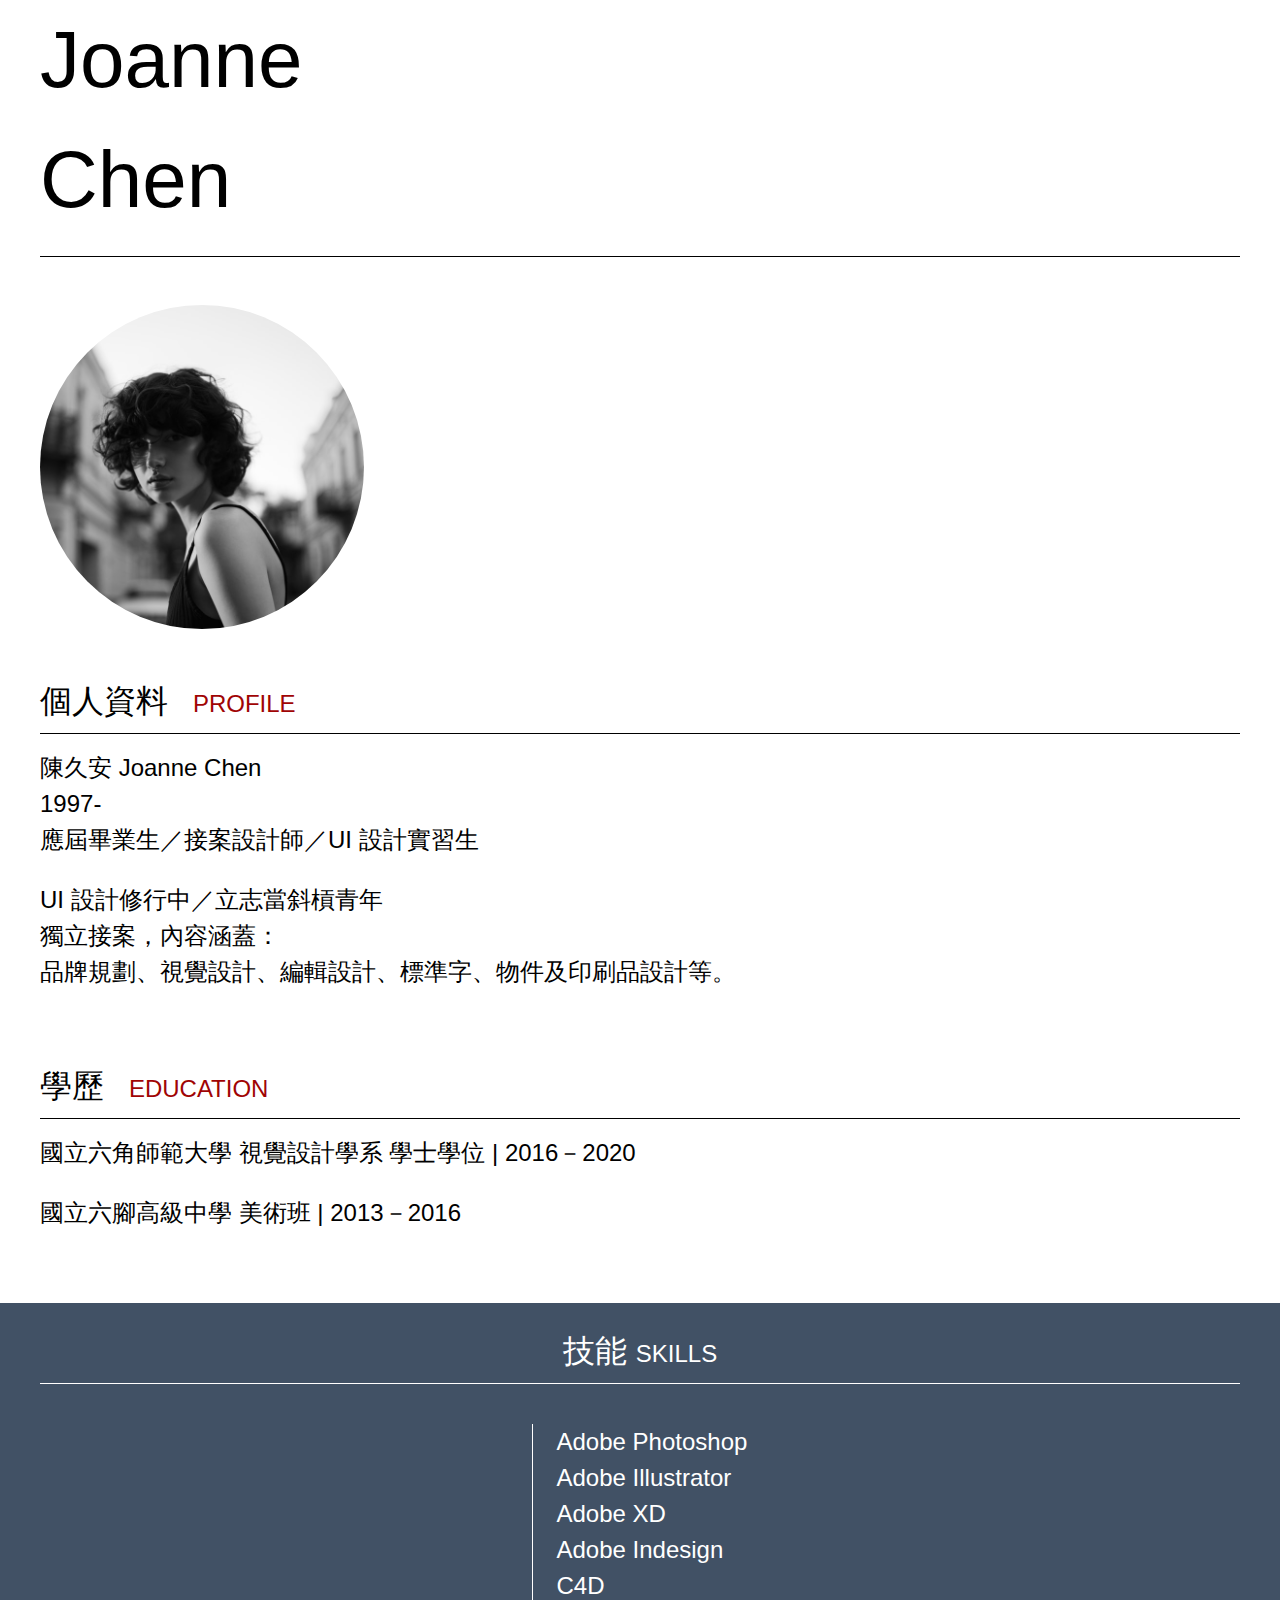
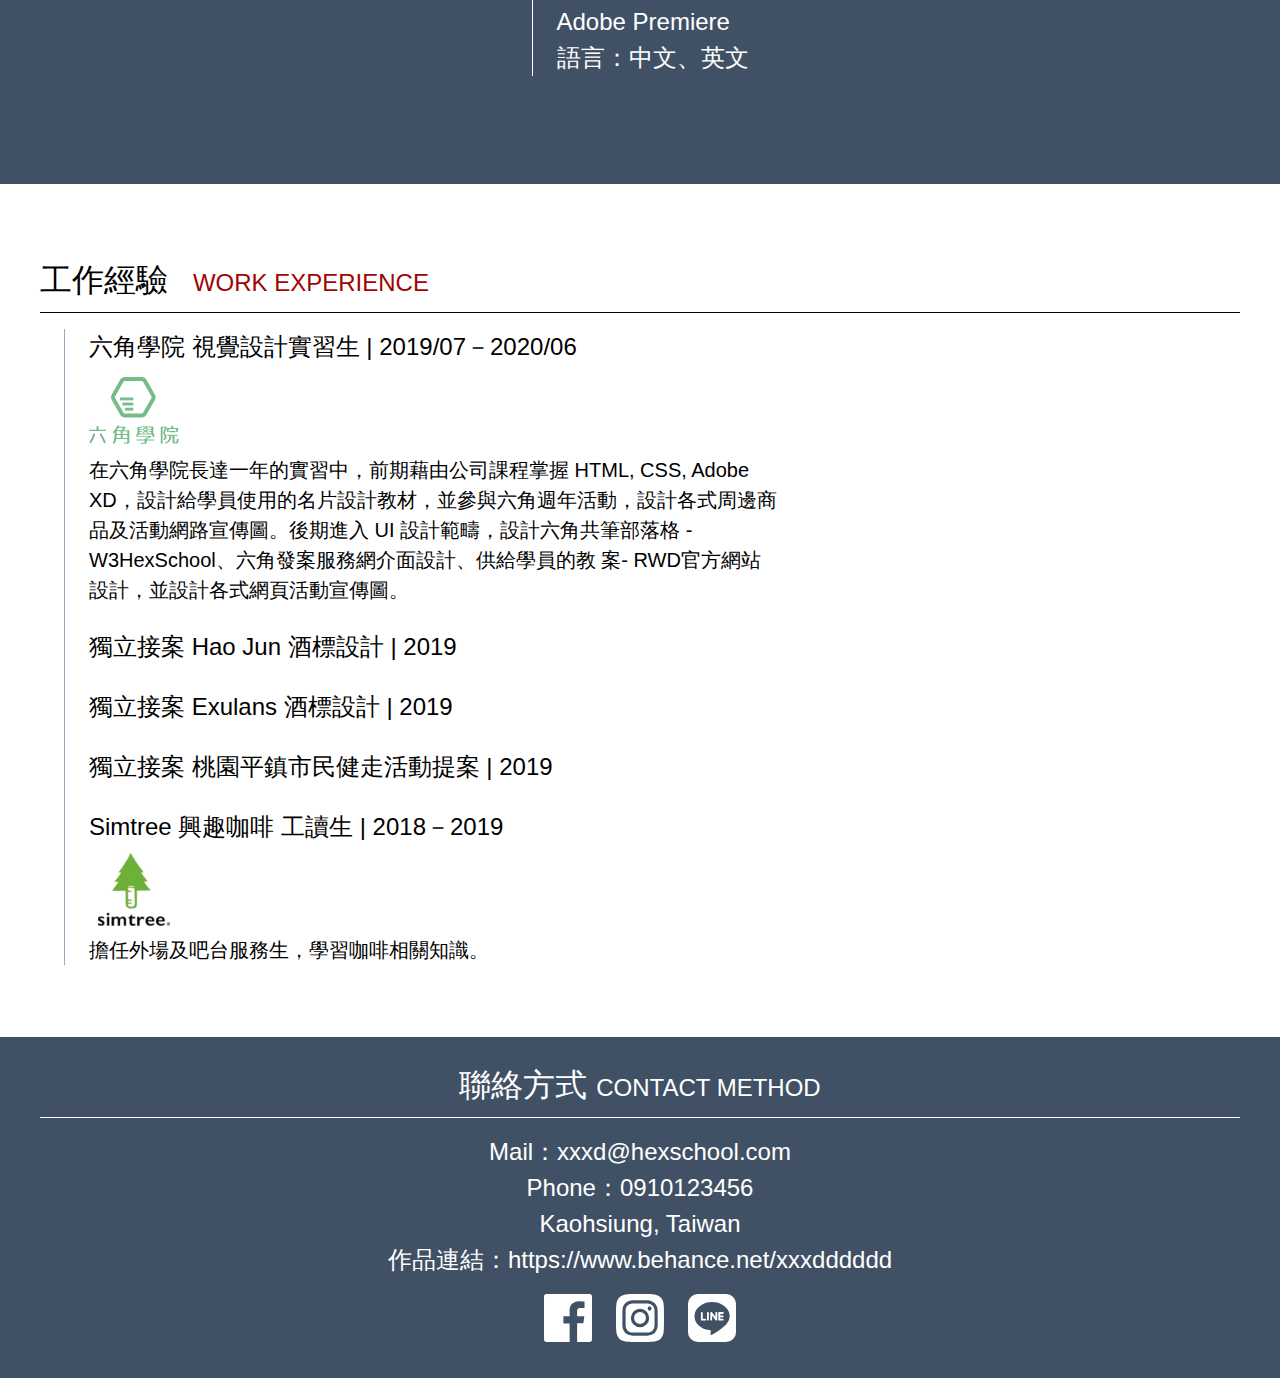
<file: day02/index.html>
<!DOCTYPE html>
<html lang="en">
<head>
    <meta charset="UTF-8">
    <meta name="viewport" content="width=device-width, initial-scale=1.0">
    <link rel="stylesheet" href="css/all.css">
    <title>day02</title>
</head>
<body>
    <div class="container">
        <h1 class="h1 pb-2 border-bottom mb-7">
            Joanne<br>
            Chen
        </h1>
        <img src="img/photo-1536180931879-fd2d652efddc.png" alt="profile-img" class="mb-7">
        <h2 class="h2 pb-1 border-bottom mb-2">
            個人資料
            <span class="h3 text-secondary ml-2">PROFILE</span>
        </h2>
        <ul class="mb-8">
            <li class="h3 mb-4">
                陳久安 Joanne Chen <br>
                1997- <br>
                應屆畢業生／接案設計師／UI 設計實習生
            </li>
            <li class="h3">
                UI 設計修行中／立志當斜槓青年 <br>
                獨立接案，內容涵蓋： <br>
                品牌規劃、視覺設計、編輯設計、標準字、物件及印刷品設計等。
            </li>
        </ul>
        <h2 class="h2 pb-1 border-bottom mb-2">
            學歷
            <span class="h3 text-secondary ml-2">EDUCATION</span>
        </h2>
        <ul class="mb-8">
            <li class="h3 mb-4">國立六角師範大學 視覺設計學系 學士學位 | 2016－2020</li>
            <li class="h3">國立六腳高級中學 美術班 | 2013－2016</li>
        </ul>
    </div>
    <div class="bg-primary text-white mb-8">
        <div class="container pt-4 pb-5">
            <h2 class="h2 pb-1 border-bottom-light mb-6 text-center">
                技能
                <span class="h3">SKILLS</span>
            </h2>
            <div class="d-flex justify-content-center">
                <ul class="mb-8 border-left-light">
                    <li class="h3 mb-3 ml-4">Adobe Photoshop</li>
                    <li class="h3 mb-3 ml-4">Adobe Illustrator</li>
                    <li class="h3 mb-3 ml-4">Adobe XD</li>
                    <li class="h3 mb-3 ml-4">Adobe Indesign</li>
                    <li class="h3 mb-3 ml-4">C4D</li>
                    <li class="h3 mb-3 ml-4">Adobe Premiere</li>
                    <li class="h3 ml-4">語言：中文、英文</li>
                </ul>
            </div>
        </div>
    </div>
    <div class="container mb-8">
        <h2 class="h2 pb-1 border-bottom mb-2">
            工作經驗
            <span class="h3 text-secondary ml-2">WORK EXPERIENCE</span>
        </h2>
        <ul class="mb-8 border-left ml-4">
            <li class="h3 mb-4 ml-4">
                <p class="mb-1">六角學院 視覺設計實習生 | 2019/07－2020/06</p>
                <img src="img/Group 7.svg" alt="hexschool" class="mb-1">
                <p class="h4 w-60">
                    在六角學院長達一年的實習中，前期藉由公司課程掌握 HTML, CSS, Adobe XD，設計給學員使用的名片設計教材，並參與六角週年活動，設計各式周邊商品及活動網路宣傳圖。後期進入 UI 設計範疇，設計六角共筆部落格 - W3HexSchool、六角發案服務網介面設計、供給學員的教 案- RWD官方網站設計，並設計各式網頁活動宣傳圖。
                </p>
            </li>
            <li class="h3 mb-4 ml-4">獨立接案 Hao Jun 酒標設計 | 2019</li>
            <li class="h3 mb-4 ml-4">獨立接案 Exulans 酒標設計 | 2019</li>
            <li class="h3 mb-4 ml-4">獨立接案 桃園平鎮市民健走活動提案 | 2019</li>
            <li class="h3 ml-4">
                <p class="mb-1">Simtree 興趣咖啡 工讀生 | 2018－2019</p>
                <img src="img/Group 8.png" alt="simtree" class="mb-1">
                <p class="h4">
                    擔任外場及吧台服務生，學習咖啡相關知識。
                </p>
            </li>
        </ul>
    </div>
    <div class="bg-primary text-white text-center">
        <div class="container pt-4 pb-5">
            <h2 class="h2 pb-1 border-bottom-light mb-2">
                聯絡方式
                <span class="h3">CONTACT METHOD</span>
            </h2>
            <ul class="mb-2">
                <li class="h3">Mail：xxxd@hexschool.com</li>
                <li class="h3">Phone：0910123456</li>
                <li class="h3">Kaohsiung, Taiwan</li>
                <li class="h3">作品連結：https://www.behance.net/xxxdddddd</li>
            </ul>
            <ul class="d-flex justify-content-center">
                <li>
                    <img src="img/facebook.svg" alt="fb">
                </li>
                <li>
                    <img src="img/instagram-alt.svg" alt="ig" class="ml-4">
                </li>
                <li>
                    <img src="img/line.svg" alt="line" class="ml-4">
                </li>
            </ul>
        </div>
    </div>
</body>
</html>
</file>
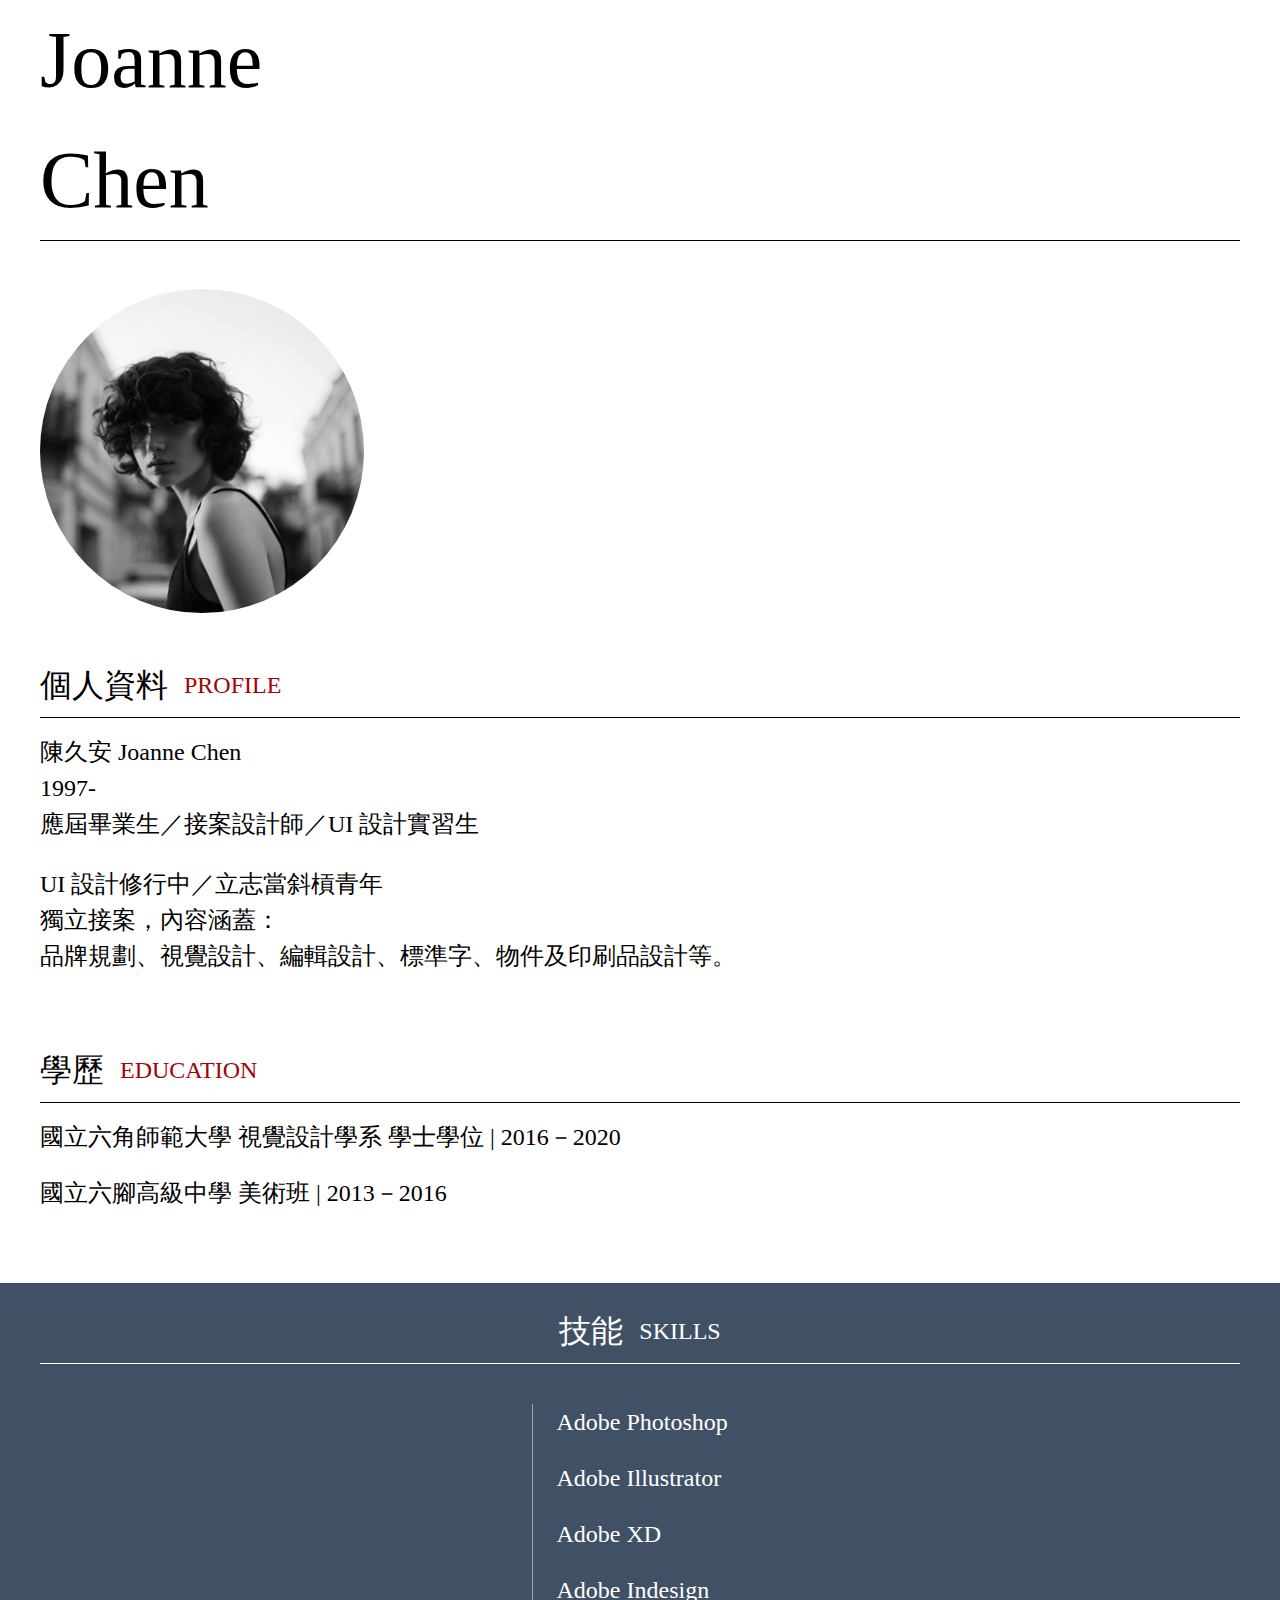
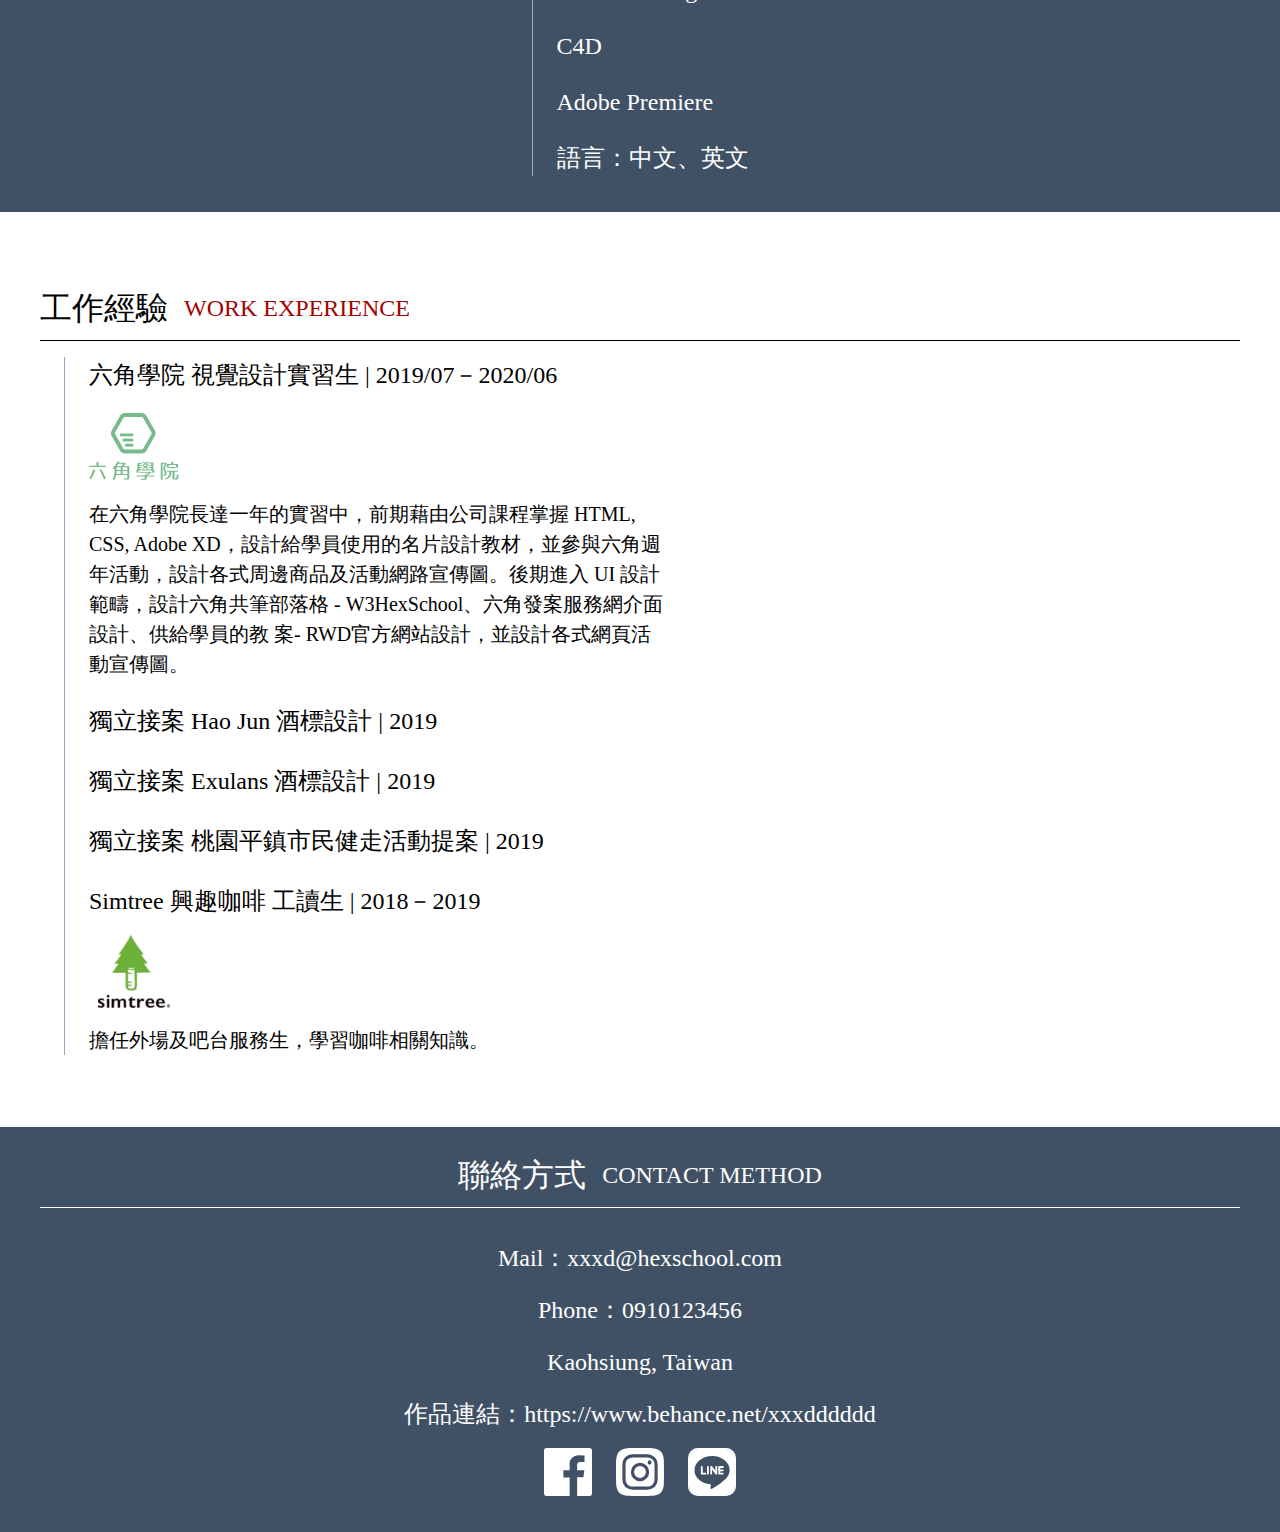
<file: day03/index.html>
<!DOCTYPE html>
<html lang="en">
<head>
    <meta charset="UTF-8">
    <meta name="viewport" content="width=device-width, initial-scale=1.0">
    <link rel="stylesheet" href="css/all.css">
    <title>Day03</title>
</head>
<body>
    <div class="container">
        <h1 class="h1 pb-4 border-bottom-dark mb-7">Joanne<br>Chen</h1>
        <img src="img/photo-1536180931879-fd2d652efddc.png" alt="profile-img" class="mb-7">
        <section class="section">
            <h2 class="section-title border-bottom-dark">
                個人資料
                <span class="section-subtitle text-primary">PROFILE</span>
            </h2>
            <ul>
                <li class="section-list-items mb-4">
                    陳久安 Joanne Chen <br>
                    1997- <br>
                    應屆畢業生／接案設計師／UI 設計實習生
                </li>
                <li class="section-list-items">
                    UI 設計修行中／立志當斜槓青年 <br>
                    獨立接案，內容涵蓋： <br>
                    品牌規劃、視覺設計、編輯設計、標準字、物件及印刷品設計等。
                </li>
            </ul>
        </section>
        <section class="section">
            <h2 class="section-title border-bottom-dark">
                學歷
                <span class="section-subtitle text-primary">EDUCATION</span>
            </h2>
            <ul>
                <li class="section-list-items mb-3">
                    國立六角師範大學 視覺設計學系 學士學位 | 2016－2020
                </li>
                <li class="section-list-items">
                    國立六腳高級中學 美術班 | 2013－2016
                </li>
            </ul>
        </section>
    </div>
    <section class="section section-inner bg-secondary text-light">
        <div class="container">
            <h2 class="section-title justify-content-center border-bottom-light mb-6">
                技能
                <span class="section-subtitle">SKILLS</span>
            </h2>
            <div class="d-flex justify-content-center">
                <ul class="pl-4 border-left-light-secondary">
                    <li class="section-list-items mb-3">
                        Adobe Photoshop
                    </li>
                    <li class="section-list-items mb-3">
                        Adobe Illustrator
                    </li>
                    <li class="section-list-items mb-3">
                        Adobe XD
                    </li>
                    <li class="section-list-items mb-3">
                        Adobe Indesign
                    </li>
                    <li class="section-list-items mb-3">
                        C4D
                    </li>
                    <li class="section-list-items mb-3">
                        Adobe Premiere
                    </li>
                    <li class="section-list-items">
                        語言：中文、英文
                    </li>
                </ul>
            </div>
        </div>
    </section>
    <div class="container">
        <section class="section">
            <h2 class="section-title border-bottom-dark">
                工作經驗
                <span class="section-subtitle text-primary">WORK EXPERIENCE</span>
            </h2>
            <ul class="pl-4 border-left-light-secondary ml-4">
                <li class="section-list-items mb-4">
                    <p class="mb-1">
                        六角學院 視覺設計實習生 | 2019/07－2020/06
                    </p>
                    <img src="img/Group 7.svg" alt="hexschool" class="mb-1">
                    <p class="section-paragraph w-50">
                        在六角學院長達一年的實習中，前期藉由公司課程掌握 HTML, CSS, Adobe XD，設計給學員使用的名片設計教材，並參與六角週年活動，設計各式周邊商品及活動網路宣傳圖。後期進入 UI 設計範疇，設計六角共筆部落格 - W3HexSchool、六角發案服務網介面設計、供給學員的教 案- RWD官方網站設計，並設計各式網頁活動宣傳圖。
                    </p>
                </li>
                <li class="section-list-items mb-4">
                    獨立接案 Hao Jun 酒標設計 | 2019
                </li>
                <li class="section-list-items mb-4">
                    獨立接案 Exulans 酒標設計 | 2019
                </li>
                <li class="section-list-items mb-4">
                    獨立接案 桃園平鎮市民健走活動提案 | 2019
                </li>
                <li class="section-list-items">
                    <p class="mb-1">
                        Simtree 興趣咖啡 工讀生 | 2018－2019
                    </p>
                    <img src="img/Group 8.png" alt="sim-tree" class="mb-1">
                    <p class="section-paragraph">
                        擔任外場及吧台服務生，學習咖啡相關知識。
                    </p>
                </li>
            </ul>
        </section>
    </div>
    <section class="section-inner bg-secondary text-light text-center">
        <div class="container">
            <h2 class="section-title justify-content-center border-bottom-light mb-5">
                聯絡方式
                <span class="section-subtitle">CONTACT METHOD</span>
            </h2>
            <ul>
                <li class="section-list-items mb-2">
                    <a href="#">Mail：xxxd@hexschool.com</a>
                </li>
                <li class="section-list-items mb-2">
                    <a href="#">Phone：0910123456</a>
                </li>
                <li class="section-list-items mb-2">
                    Kaohsiung, Taiwan
                </li>
                <li class="section-list-items mb-2">
                    作品連結：<a href="https://www.behance.net/xxxdddddd">https://www.behance.net/xxxdddddd</a>
                </li>
            </ul>
            <ul class="d-flex justify-content-center">
                <li>
                    <a href="#">
                        <img src="img/facebook.svg" alt="fb">
                    </a>
                </li>
                <li class="ml-4">
                    <a href="#">
                        <img src="img/instagram-alt.svg" alt="ig">
                    </a>
                </li>
                <li class="ml-4">
                    <a href="#">
                        <img src="img/line.svg" alt="line">
                    </a>
                </li>
            </ul>
        </div>
    </section>
</body>
</html>
</file>
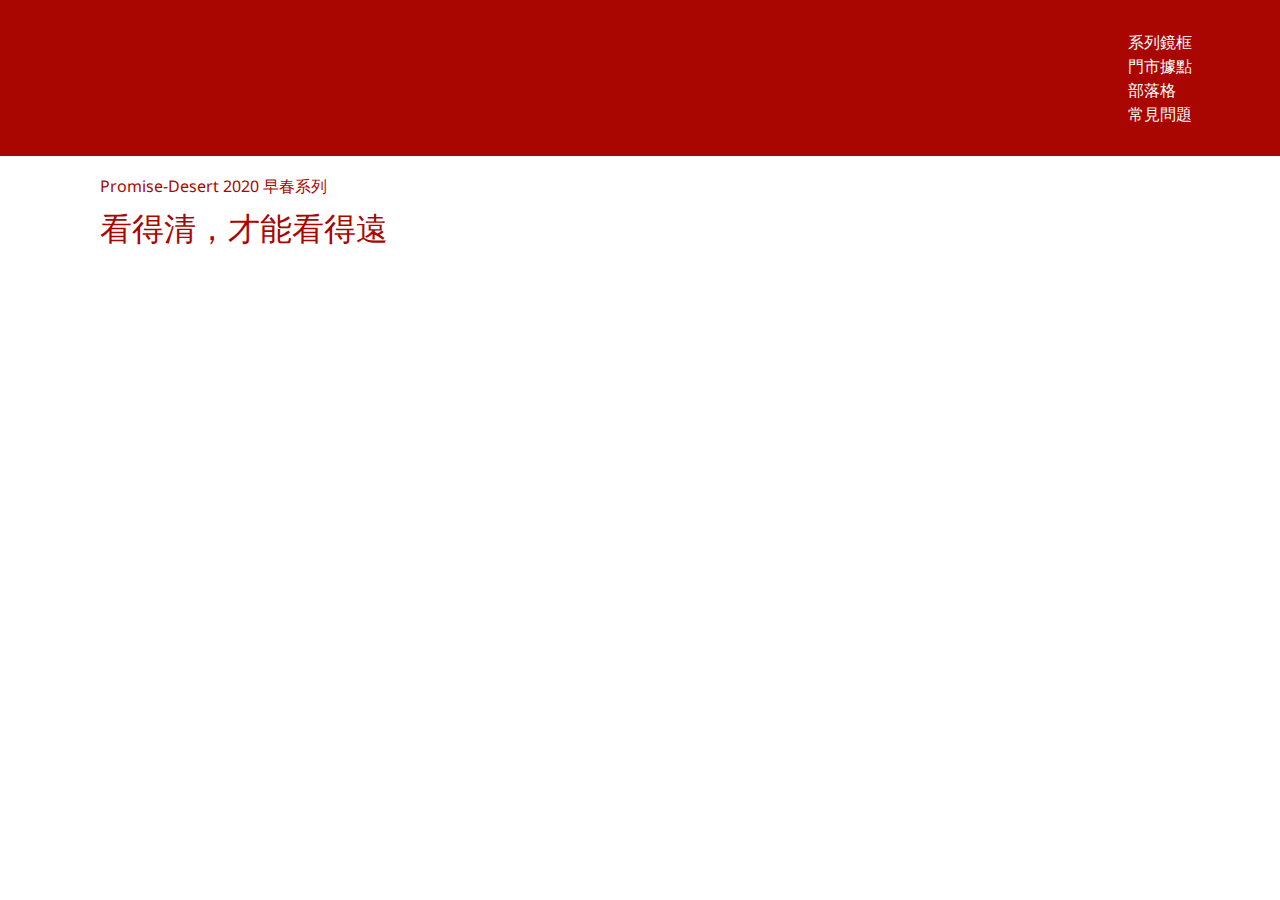
<file: day06/index.html>
<!DOCTYPE html>
<html lang="en">
<head>
    <meta charset="UTF-8">
    <meta name="viewport" content="width=device-width, initial-scale=1.0">
    <link rel="stylesheet" href="css/all.css">
    <title>Day 06</title>
</head>
<body>
    <div class="header">
        <h1 class="header-logo">
            <a href="index.html"></a>
        </h1>
        <ul class="header-nav">
            <li class="header-item">
                <a href="" class="header-link">系列鏡框</a>
            </li>
            <li class="header-item ml-lg-15 ml-md-11">
                <a href="" class="header-link">門市據點</a>
            </li>
            <li class="header-item ml-lg-15 ml-md-11">
                <a href="" class="header-link">部落格</a>
            </li>
            <li class="header-item ml-lg-15 ml-md-11">
                <a href="" class="header-link">常見問題</a>
            </li>
        </ul>
    </div>
    <div class="banner">
        <div class="container">
            <h2 class="text-primary text-right fz-lg-11 fz-md-10 fz-7 font-weight-bold">
                <span class="fz-lg-8 fz-md-4 fz-2">Promise-Desert 2020 早春系列</span><br>
                看得清，才能看得遠
            </h2>
        </div>
    </div>
    <div class="footer">
        <div class="container">
            <!--nav menu & contact-->
            <div class="d-flex justify-content-between pb-lg-6 pb-7 mb-md-7 mb-6 border-bottom-light">
                <div>
                    <!--footer nav menu-->
                    <ul class="footer-nav">
                        <li>
                            <a href="index.html" class="footer-nav-link">首頁</a>
                        </li>
                        <li class="ml-lg-13 ml-md-11">
                            <a href="" class="footer-nav-link">系列鏡框</a>
                        </li>
                        <li class="ml-lg-13 ml-md-11">
                            <a href="" class="footer-nav-link">門市據點</a>
                        </li>
                        <li class="ml-lg-13 ml-md-11">
                            <a href="" class="footer-nav-link">部落格</a>
                        </li>
                        <li class="ml-lg-13 ml-md-11">
                            <a href="" class="footer-nav-link">部落格</a>
                        </li>
                    </ul>
                    <!--tel & email-->
                    <ul>
                        <li class="d-flex align-items-center mb-lg-6 mb-2">
                            <img src="icon/ic_phone_48px.svg" alt="tel" class="icon-phone">
                            <a href="tel:0800-000-000" class="footer-link">0800-000-000</a>
                        </li>
                        <li class="d-flex align-items-center">
                            <img src="icon/ic_mail_outline_24px.svg" alt="email" class="icon-email">
                            <a href="mailto:glasses@business.com" class="footer-link">glasses@business.com</a>
                        </li>
                    </ul>
                </div>
                <!--fb ig line-->
                <ul class="d-flex">
                    <li>
                        <a href="https://www.facebook.com/">
                            <img src="icon/icon-fb.svg" alt="fb" class="icon">
                        </a>
                    </li>
                    <li class="ml-lg-9 ml-7">
                        <a href="https://www.instagram.com/">
                            <img src="icon/icon-ig.svg" alt="ig" class="icon">
                        </a>
                    </li>
                    <li class="ml-lg-9 ml-7">
                        <a href="https://line.me/zh-hant/">
                            <img src="icon/icon-line.svg" alt="line" class="icon">
                        </a>
                    </li>
                </ul>
            </div>
            <!--footer logo & copyright policy-->
            <div class="d-flex flex-md-row flex-column justify-content-md-between align-items-md-center">
                <div class="d-flex align-items-center mb-md-0 mb-2">
                    <img src="img/logo-new_工作區域 1.png" alt="footer-logo" class="footer-logo d-lg-block d-none">
                    <p class="text-light ml-lg-10">Copyright © 2020 Glasses.All rights reserved.</p>
                </div>
                <!--policy-->
                <ul class="d-flex flex-md-row flex-column">
                    <li class="mb-md-0 mb-2">
                        <a href="#">隱私權政策</a>
                    </li>
                    <li class="d-flex justify-content-between ml-lg-14 ml-md-7 ">
                        <a href="#">服務條款</a>
                        <img src="img/logo-new_工作區域 1.png" alt="footer-logo" class="footer-logo d-md-none d-block">
                    </li>
                </ul>
            </div>
        </div>
    </div>
</body>
</html>
</file>
<file: day02/css/all.css>
/* http://meyerweb.com/eric/tools/css/reset/ 
   v2.0 | 20110126
   License: none (public domain)
*/
html, body, div, span, applet, object, iframe,
h1, h2, h3, h4, h5, h6, p, blockquote, pre,
a, abbr, acronym, address, big, cite, code,
del, dfn, em, img, ins, kbd, q, s, samp,
small, strike, strong, sub, sup, tt, var,
b, u, i, center,
dl, dt, dd, ol, ul, li,
fieldset, form, label, legend,
table, caption, tbody, tfoot, thead, tr, th, td,
article, aside, canvas, details, embed,
figure, figcaption, footer, header, hgroup,
menu, nav, output, ruby, section, summary,
time, mark, audio, video {
  margin: 0;
  padding: 0;
  border: 0;
  font-size: 100%;
  font: inherit;
  vertical-align: baseline;
}

/* HTML5 display-role reset for older browsers */
article, aside, details, figcaption, figure,
footer, header, hgroup, menu, nav, section {
  display: block;
}

body {
  line-height: 1.5;
}

*, *:before, *:after {
  -webkit-box-sizing: inherit;
          box-sizing: inherit;
}

ol, ul {
  list-style: none;
}

blockquote, q {
  quotes: none;
}

blockquote:before, blockquote:after,
q:before, q:after {
  content: '';
  content: none;
}

table {
  border-collapse: collapse;
  border-spacing: 0;
}

img {
  display: block;
  max-width: 100%;
  height: auto;
}

.container {
  width: 1200px;
  margin: 0 auto;
}

.w-60 {
  width: 60%;
}

.d-flex {
  display: -webkit-box;
  display: -ms-flexbox;
  display: flex;
}

.justify-content-center {
  -webkit-box-pack: center;
      -ms-flex-pack: center;
          justify-content: center;
}

/*
1: 8px,
2: 16px,
3: 20px,
4: 24px,
5: 36px,
6: 40px,
7: 48px,
8: 72px
*/
.pt-4 {
  padding-top: 24px;
}

.pb-1 {
  padding-bottom: 8px;
}

.pb-2 {
  padding-bottom: 16px;
}

.pb-5 {
  padding-bottom: 36px;
}

.mb-2 {
  margin-bottom: 16px;
}

.mb-4 {
  margin-bottom: 24px;
}

.mb-6 {
  margin-bottom: 40px;
}

.mb-7 {
  margin-bottom: 48px;
}

.mb-8 {
  margin-bottom: 72px;
}

.ml-2 {
  margin-left: 16px;
}

.ml-4 {
  margin-left: 24px;
}

.text-center {
  text-align: center;
}

body {
  font-family: 'Noto Sans', 'Roboto', sans-serif;
}

.h1 {
  font-size: 80px;
}

.h2 {
  font-size: 32px;
}

.h3 {
  font-size: 24px;
}

.h4 {
  font-size: 20px;
}

.border-bottom {
  border-bottom: 1px solid #000000;
}

.border-bottom-light {
  border-bottom: 1px solid #FFFFFF;
}

.border-left {
  border-left: 1px solid #96A9C4;
}

.border-left-light {
  border-left: 1px solid #FFFFFF;
}

.text-secondary {
  color: #A00404;
}

.text-white {
  color: #FFFFFF;
}

.bg-primary {
  background: #415165;
}
/*# sourceMappingURL=all.css.map */
</file>
<file: day03/css/all.css>
/* http://meyerweb.com/eric/tools/css/reset/ 
   v2.0 | 20110126
   License: none (public domain)
*/
html, body, div, span, applet, object, iframe,
h1, h2, h3, h4, h5, h6, p, blockquote, pre,
a, abbr, acronym, address, big, cite, code,
del, dfn, em, img, ins, kbd, q, s, samp,
small, strike, strong, sub, sup, tt, var,
b, u, i, center,
dl, dt, dd, ol, ul, li,
fieldset, form, label, legend,
table, caption, tbody, tfoot, thead, tr, th, td,
article, aside, canvas, details, embed,
figure, figcaption, footer, header, hgroup,
menu, nav, output, ruby, section, summary,
time, mark, audio, video {
  margin: 0;
  padding: 0;
  border: 0;
  font-size: 100%;
  font: inherit;
  vertical-align: baseline;
}

/* HTML5 display-role reset for older browsers */
article, aside, details, figcaption, figure,
footer, header, hgroup, menu, nav, section {
  display: block;
}

*, *::before, *::after {
  -webkit-box-sizing: border-box;
          box-sizing: border-box;
}

body {
  line-height: 1.5;
}

ol, ul {
  list-style: none;
}

blockquote, q {
  quotes: none;
}

blockquote:before, blockquote:after,
q:before, q:after {
  content: '';
  content: none;
}

table {
  border-collapse: collapse;
  border-spacing: 0;
}

img {
  display: block;
  max-width: 100%;
  height: auto;
}

a {
  color: #fff;
  text-decoration: none;
}

a:hover {
  color: #A00404;
  text-decoration: underline;
}

.section {
  margin-bottom: 72px;
}

.section-inner {
  padding-top: 24px;
  padding-bottom: 36px;
}

.section-title {
  font-size: 32px;
  padding-bottom: 8px;
  margin-bottom: 16px;
  display: -webkit-box;
  display: -ms-flexbox;
  display: flex;
  -webkit-box-align: center;
      -ms-flex-align: center;
          align-items: center;
}

.section-subtitle, .section-list-items {
  font-size: 24px;
}

.section-subtitle {
  margin-left: 16px;
}

.section-paragraph {
  font-size: 20px;
}

.bg-secondary {
  background: #415165;
}

.text-primary {
  color: #A00404;
}

.text-light {
  color: #fff;
}

.h1 {
  font-size: 80px;
}

.h2 {
  font-size: 32px;
}

.h3 {
  font-size: 24px;
}

.h4 {
  font-size: 20px;
}

.container {
  max-width: 1200px;
  margin: 0 auto;
}

.w-50 {
  width: 50%;
}

.d-flex {
  display: -webkit-box;
  display: -ms-flexbox;
  display: flex;
}

.justify-content-center {
  -webkit-box-pack: center;
      -ms-flex-pack: center;
          justify-content: center;
}

.align-items-center {
  -webkit-box-align: center;
      -ms-flex-align: center;
          align-items: center;
}

.text-center {
  text-align: center;
}

.pb-2 {
  padding-bottom: 16px;
}

.pl-4 {
  padding-left: 24px;
}

.mb-1 {
  margin-bottom: 8px;
}

.mb-2 {
  margin-bottom: 16px;
}

.mb-3 {
  margin-bottom: 20px;
}

.mb-4 {
  margin-bottom: 24px;
}

.mb-5 {
  margin-bottom: 32px;
}

.mb-6 {
  margin-bottom: 40px;
}

.mb-7 {
  margin-bottom: 48px;
}

.ml-4 {
  margin-left: 24px;
}

.border-bottom-dark {
  border-bottom: 1px solid #000;
}

.border-bottom-light {
  border-bottom: 1px solid #fff;
}

.border-left-light-secondary {
  border-left: 1px solid #96A9C4;
}
/*# sourceMappingURL=all.css.map */
</file>
<file: day06/css/all.css>
@import url("https://fonts.googleapis.com/css2?family=Roboto&display=swap");
@import url("https://fonts.googleapis.com/css2?family=Noto+Sans&display=swap");
/* http://meyerweb.com/eric/tools/css/reset/ 
   v2.0 | 20110126
   License: none (public domain)
*/
html, body, div, span, applet, object, iframe,
h1, h2, h3, h4, h5, h6, p, blockquote, pre,
a, abbr, acronym, address, big, cite, code,
del, dfn, em, img, ins, kbd, q, s, samp,
small, strike, strong, sub, sup, tt, var,
b, u, i, center,
dl, dt, dd, ol, ul, li,
fieldset, form, label, legend,
table, caption, tbody, tfoot, thead, tr, th, td,
article, aside, canvas, details, embed,
figure, figcaption, footer, header, hgroup,
menu, nav, output, ruby, section, summary,
time, mark, audio, video {
  margin: 0;
  padding: 0;
  border: 0;
  font-size: 100%;
  font: inherit;
  vertical-align: baseline;
}

*, *::before, *::after {
  -webkit-box-sizing: border-box;
          box-sizing: border-box;
}

/* HTML5 display-role reset for older browsers */
article, aside, details, figcaption, figure,
footer, header, hgroup, menu, nav, section {
  display: block;
}

body {
  line-height: 1.5;
  font-family: 'Noto Sans', 'Roboto', sans-serif;
}

ol, ul {
  list-style: none;
}

blockquote, q {
  quotes: none;
}

blockquote:before, blockquote:after,
q:before, q:after {
  content: '';
  content: none;
}

table {
  border-collapse: collapse;
  border-spacing: 0;
}

a {
  color: #FFFFFF;
  text-decoration: none;
}

a:hover {
  text-decoration: underline;
}

img {
  display: block;
  max-width: 100%;
  height: auto;
}

.container {
  max-width: 1110px;
  margin-left: auto;
  margin-right: auto;
  padding-left: 15px;
  padding-right: 15px;
}

.row {
  display: -webkit-box;
  display: -ms-flexbox;
  display: flex;
  -ms-flex-wrap: wrap;
      flex-wrap: wrap;
  margin-left: -15px;
  margin-right: -15px;
}

.col-1, .col-2, .col-3, .col-4, .col-5, .col-6, .col-7, .col-8, .col-9, .col-10, .col-11, .col-12, .col-sm-1, .col-sm-2, .col-sm-3, .col-sm-4, .col-sm-5, .col-sm-6, .col-sm-7, .col-sm-8, .col-sm-9, .col-sm-10, .col-sm-11, .col-sm-12, .col-md-1, .col-md-2, .col-md-3, .col-md-4, .col-md-5, .col-md-6, .col-md-7, .col-md-8, .col-md-9, .col-md-10, .col-md-11, .col-md-12, .col-lg-1, .col-lg-2, .col-lg-3, .col-lg-4, .col-lg-5, .col-lg-6, .col-lg-7, .col-lg-8, .col-lg-9, .col-lg-10, .col-lg-11, .col-lg-12, .col-xl-1, .col-xl-2, .col-xl-3, .col-xl-4, .col-xl-5, .col-xl-6, .col-xl-7, .col-xl-8, .col-xl-9, .col-xl-10, .col-xl-11, .col-xl-12 {
  position: relative;
  width: 100%;
  padding-left: 15px;
  padding-right: 15px;
}

.col-1 {
  max-width: 8.33333%;
  -webkit-box-flex: 0;
      -ms-flex: 0 0 8.33333%;
          flex: 0 0 8.33333%;
}

.col-2 {
  max-width: 16.66667%;
  -webkit-box-flex: 0;
      -ms-flex: 0 0 16.66667%;
          flex: 0 0 16.66667%;
}

.col-3 {
  max-width: 25%;
  -webkit-box-flex: 0;
      -ms-flex: 0 0 25%;
          flex: 0 0 25%;
}

.col-4 {
  max-width: 33.33333%;
  -webkit-box-flex: 0;
      -ms-flex: 0 0 33.33333%;
          flex: 0 0 33.33333%;
}

.col-5 {
  max-width: 41.66667%;
  -webkit-box-flex: 0;
      -ms-flex: 0 0 41.66667%;
          flex: 0 0 41.66667%;
}

.col-6 {
  max-width: 50%;
  -webkit-box-flex: 0;
      -ms-flex: 0 0 50%;
          flex: 0 0 50%;
}

.col-7 {
  max-width: 58.33333%;
  -webkit-box-flex: 0;
      -ms-flex: 0 0 58.33333%;
          flex: 0 0 58.33333%;
}

.col-8 {
  max-width: 66.66667%;
  -webkit-box-flex: 0;
      -ms-flex: 0 0 66.66667%;
          flex: 0 0 66.66667%;
}

.col-9 {
  max-width: 75%;
  -webkit-box-flex: 0;
      -ms-flex: 0 0 75%;
          flex: 0 0 75%;
}

.col-10 {
  max-width: 83.33333%;
  -webkit-box-flex: 0;
      -ms-flex: 0 0 83.33333%;
          flex: 0 0 83.33333%;
}

.col-11 {
  max-width: 91.66667%;
  -webkit-box-flex: 0;
      -ms-flex: 0 0 91.66667%;
          flex: 0 0 91.66667%;
}

@media screen and (min-width: 375px) {
  .col-sm-1 {
    max-width: 8.33333%;
    -webkit-box-flex: 0;
        -ms-flex: 0 0 8.33333%;
            flex: 0 0 8.33333%;
  }
  .col-sm-2 {
    max-width: 16.66667%;
    -webkit-box-flex: 0;
        -ms-flex: 0 0 16.66667%;
            flex: 0 0 16.66667%;
  }
  .col-sm-3 {
    max-width: 25%;
    -webkit-box-flex: 0;
        -ms-flex: 0 0 25%;
            flex: 0 0 25%;
  }
  .col-sm-4 {
    max-width: 33.33333%;
    -webkit-box-flex: 0;
        -ms-flex: 0 0 33.33333%;
            flex: 0 0 33.33333%;
  }
  .col-sm-5 {
    max-width: 41.66667%;
    -webkit-box-flex: 0;
        -ms-flex: 0 0 41.66667%;
            flex: 0 0 41.66667%;
  }
  .col-sm-6 {
    max-width: 50%;
    -webkit-box-flex: 0;
        -ms-flex: 0 0 50%;
            flex: 0 0 50%;
  }
  .col-sm-7 {
    max-width: 58.33333%;
    -webkit-box-flex: 0;
        -ms-flex: 0 0 58.33333%;
            flex: 0 0 58.33333%;
  }
  .col-sm-8 {
    max-width: 66.66667%;
    -webkit-box-flex: 0;
        -ms-flex: 0 0 66.66667%;
            flex: 0 0 66.66667%;
  }
  .col-sm-9 {
    max-width: 75%;
    -webkit-box-flex: 0;
        -ms-flex: 0 0 75%;
            flex: 0 0 75%;
  }
  .col-sm-10 {
    max-width: 83.33333%;
    -webkit-box-flex: 0;
        -ms-flex: 0 0 83.33333%;
            flex: 0 0 83.33333%;
  }
  .col-sm-11 {
    max-width: 91.66667%;
    -webkit-box-flex: 0;
        -ms-flex: 0 0 91.66667%;
            flex: 0 0 91.66667%;
  }
}

@media screen and (min-width: 768px) {
  .col-md-1 {
    max-width: 8.33333%;
    -webkit-box-flex: 0;
        -ms-flex: 0 0 8.33333%;
            flex: 0 0 8.33333%;
  }
  .col-md-2 {
    max-width: 16.66667%;
    -webkit-box-flex: 0;
        -ms-flex: 0 0 16.66667%;
            flex: 0 0 16.66667%;
  }
  .col-md-3 {
    max-width: 25%;
    -webkit-box-flex: 0;
        -ms-flex: 0 0 25%;
            flex: 0 0 25%;
  }
  .col-md-4 {
    max-width: 33.33333%;
    -webkit-box-flex: 0;
        -ms-flex: 0 0 33.33333%;
            flex: 0 0 33.33333%;
  }
  .col-md-5 {
    max-width: 41.66667%;
    -webkit-box-flex: 0;
        -ms-flex: 0 0 41.66667%;
            flex: 0 0 41.66667%;
  }
  .col-md-6 {
    max-width: 50%;
    -webkit-box-flex: 0;
        -ms-flex: 0 0 50%;
            flex: 0 0 50%;
  }
  .col-md-7 {
    max-width: 58.33333%;
    -webkit-box-flex: 0;
        -ms-flex: 0 0 58.33333%;
            flex: 0 0 58.33333%;
  }
  .col-md-8 {
    max-width: 66.66667%;
    -webkit-box-flex: 0;
        -ms-flex: 0 0 66.66667%;
            flex: 0 0 66.66667%;
  }
  .col-md-9 {
    max-width: 75%;
    -webkit-box-flex: 0;
        -ms-flex: 0 0 75%;
            flex: 0 0 75%;
  }
  .col-md-10 {
    max-width: 83.33333%;
    -webkit-box-flex: 0;
        -ms-flex: 0 0 83.33333%;
            flex: 0 0 83.33333%;
  }
  .col-md-11 {
    max-width: 91.66667%;
    -webkit-box-flex: 0;
        -ms-flex: 0 0 91.66667%;
            flex: 0 0 91.66667%;
  }
}

@media screen and (min-width: 992px) {
  .col-lg-1 {
    max-width: 8.33333%;
    -webkit-box-flex: 0;
        -ms-flex: 0 0 8.33333%;
            flex: 0 0 8.33333%;
  }
  .col-lg-2 {
    max-width: 16.66667%;
    -webkit-box-flex: 0;
        -ms-flex: 0 0 16.66667%;
            flex: 0 0 16.66667%;
  }
  .col-lg-3 {
    max-width: 25%;
    -webkit-box-flex: 0;
        -ms-flex: 0 0 25%;
            flex: 0 0 25%;
  }
  .col-lg-4 {
    max-width: 33.33333%;
    -webkit-box-flex: 0;
        -ms-flex: 0 0 33.33333%;
            flex: 0 0 33.33333%;
  }
  .col-lg-5 {
    max-width: 41.66667%;
    -webkit-box-flex: 0;
        -ms-flex: 0 0 41.66667%;
            flex: 0 0 41.66667%;
  }
  .col-lg-6 {
    max-width: 50%;
    -webkit-box-flex: 0;
        -ms-flex: 0 0 50%;
            flex: 0 0 50%;
  }
  .col-lg-7 {
    max-width: 58.33333%;
    -webkit-box-flex: 0;
        -ms-flex: 0 0 58.33333%;
            flex: 0 0 58.33333%;
  }
  .col-lg-8 {
    max-width: 66.66667%;
    -webkit-box-flex: 0;
        -ms-flex: 0 0 66.66667%;
            flex: 0 0 66.66667%;
  }
  .col-lg-9 {
    max-width: 75%;
    -webkit-box-flex: 0;
        -ms-flex: 0 0 75%;
            flex: 0 0 75%;
  }
  .col-lg-10 {
    max-width: 83.33333%;
    -webkit-box-flex: 0;
        -ms-flex: 0 0 83.33333%;
            flex: 0 0 83.33333%;
  }
  .col-lg-11 {
    max-width: 91.66667%;
    -webkit-box-flex: 0;
        -ms-flex: 0 0 91.66667%;
            flex: 0 0 91.66667%;
  }
}

@media screen and (min-width: 1920px) {
  .col-xl-1 {
    max-width: 8.33333%;
    -webkit-box-flex: 0;
        -ms-flex: 0 0 8.33333%;
            flex: 0 0 8.33333%;
  }
  .col-xl-2 {
    max-width: 16.66667%;
    -webkit-box-flex: 0;
        -ms-flex: 0 0 16.66667%;
            flex: 0 0 16.66667%;
  }
  .col-xl-3 {
    max-width: 25%;
    -webkit-box-flex: 0;
        -ms-flex: 0 0 25%;
            flex: 0 0 25%;
  }
  .col-xl-4 {
    max-width: 33.33333%;
    -webkit-box-flex: 0;
        -ms-flex: 0 0 33.33333%;
            flex: 0 0 33.33333%;
  }
  .col-xl-5 {
    max-width: 41.66667%;
    -webkit-box-flex: 0;
        -ms-flex: 0 0 41.66667%;
            flex: 0 0 41.66667%;
  }
  .col-xl-6 {
    max-width: 50%;
    -webkit-box-flex: 0;
        -ms-flex: 0 0 50%;
            flex: 0 0 50%;
  }
  .col-xl-7 {
    max-width: 58.33333%;
    -webkit-box-flex: 0;
        -ms-flex: 0 0 58.33333%;
            flex: 0 0 58.33333%;
  }
  .col-xl-8 {
    max-width: 66.66667%;
    -webkit-box-flex: 0;
        -ms-flex: 0 0 66.66667%;
            flex: 0 0 66.66667%;
  }
  .col-xl-9 {
    max-width: 75%;
    -webkit-box-flex: 0;
        -ms-flex: 0 0 75%;
            flex: 0 0 75%;
  }
  .col-xl-10 {
    max-width: 83.33333%;
    -webkit-box-flex: 0;
        -ms-flex: 0 0 83.33333%;
            flex: 0 0 83.33333%;
  }
  .col-xl-11 {
    max-width: 91.66667%;
    -webkit-box-flex: 0;
        -ms-flex: 0 0 91.66667%;
            flex: 0 0 91.66667%;
  }
}

.no-gutters {
  margin-left: 0px;
  margin-right: 0px;
}

.no-gutters > [class*='col-'] {
  padding-left: 0px;
  padding-right: 0px;
}

.d-flex {
  display: -webkit-box;
  display: -ms-flexbox;
  display: flex;
}

.justify-content-between {
  -webkit-box-pack: justify;
      -ms-flex-pack: justify;
          justify-content: space-between;
}

.align-items-center {
  -webkit-box-align: center;
      -ms-flex-align: center;
          align-items: center;
}

.text-primary {
  color: #AA0601;
}

.text-secondary {
  color: #FBF2F2;
}

.text-dark {
  color: #111619;
}

.text-light {
  color: #FFFFFF;
}

.fz-1 {
  font-size: 14px;
}

.fz-2 {
  font-size: 16px;
}

.fz-3 {
  font-size: 18px;
}

.fz-4 {
  font-size: 20px;
}

.fz-5 {
  font-size: 24px;
}

.fz-6 {
  font-size: 28px;
}

.fz-7 {
  font-size: 32px;
}

.fz-8 {
  font-size: 36px;
}

.fz-9 {
  font-size: 42px;
}

.fz-10 {
  font-size: 48px;
}

.fz-11 {
  font-size: 64px;
}

.fz-12 {
  font-size: 72px;
}

.mt-0 {
  margin-top: 0px;
}

.mb-0 {
  margin-bottom: 0px;
}

.ml-0 {
  margin-left: 0px;
}

.mr-0 {
  margin-right: 0px;
}

.mx-0 {
  margin-left: 0px;
  margin-right: 0px;
}

.my-0 {
  margin-top: 0px;
  margin-bottom: 0px;
}

.pt-0 {
  padding-top: 0px;
}

.pb-0 {
  padding-bottom: 0px;
}

.pl-0 {
  padding-left: 0px;
}

.pr-0 {
  padding-right: 0px;
}

.px-0 {
  padding-left: 0px;
  padding-right: 0px;
}

.py-0 {
  padding-top: 0px;
  padding-bottom: 0px;
}

.mt-1 {
  margin-top: 4px;
}

.mb-1 {
  margin-bottom: 4px;
}

.ml-1 {
  margin-left: 4px;
}

.mr-1 {
  margin-right: 4px;
}

.mx-1 {
  margin-left: 4px;
  margin-right: 4px;
}

.my-1 {
  margin-top: 4px;
  margin-bottom: 4px;
}

.pt-1 {
  padding-top: 4px;
}

.pb-1 {
  padding-bottom: 4px;
}

.pl-1 {
  padding-left: 4px;
}

.pr-1 {
  padding-right: 4px;
}

.px-1 {
  padding-left: 4px;
  padding-right: 4px;
}

.py-1 {
  padding-top: 4px;
  padding-bottom: 4px;
}

.mt-2 {
  margin-top: 8px;
}

.mb-2 {
  margin-bottom: 8px;
}

.ml-2 {
  margin-left: 8px;
}

.mr-2 {
  margin-right: 8px;
}

.mx-2 {
  margin-left: 8px;
  margin-right: 8px;
}

.my-2 {
  margin-top: 8px;
  margin-bottom: 8px;
}

.pt-2 {
  padding-top: 8px;
}

.pb-2 {
  padding-bottom: 8px;
}

.pl-2 {
  padding-left: 8px;
}

.pr-2 {
  padding-right: 8px;
}

.px-2 {
  padding-left: 8px;
  padding-right: 8px;
}

.py-2 {
  padding-top: 8px;
  padding-bottom: 8px;
}

.mt-3 {
  margin-top: 10px;
}

.mb-3 {
  margin-bottom: 10px;
}

.ml-3 {
  margin-left: 10px;
}

.mr-3 {
  margin-right: 10px;
}

.mx-3 {
  margin-left: 10px;
  margin-right: 10px;
}

.my-3 {
  margin-top: 10px;
  margin-bottom: 10px;
}

.pt-3 {
  padding-top: 10px;
}

.pb-3 {
  padding-bottom: 10px;
}

.pl-3 {
  padding-left: 10px;
}

.pr-3 {
  padding-right: 10px;
}

.px-3 {
  padding-left: 10px;
  padding-right: 10px;
}

.py-3 {
  padding-top: 10px;
  padding-bottom: 10px;
}

.mt-4 {
  margin-top: 12px;
}

.mb-4 {
  margin-bottom: 12px;
}

.ml-4 {
  margin-left: 12px;
}

.mr-4 {
  margin-right: 12px;
}

.mx-4 {
  margin-left: 12px;
  margin-right: 12px;
}

.my-4 {
  margin-top: 12px;
  margin-bottom: 12px;
}

.pt-4 {
  padding-top: 12px;
}

.pb-4 {
  padding-bottom: 12px;
}

.pl-4 {
  padding-left: 12px;
}

.pr-4 {
  padding-right: 12px;
}

.px-4 {
  padding-left: 12px;
  padding-right: 12px;
}

.py-4 {
  padding-top: 12px;
  padding-bottom: 12px;
}

.mt-5 {
  margin-top: 16px;
}

.mb-5 {
  margin-bottom: 16px;
}

.ml-5 {
  margin-left: 16px;
}

.mr-5 {
  margin-right: 16px;
}

.mx-5 {
  margin-left: 16px;
  margin-right: 16px;
}

.my-5 {
  margin-top: 16px;
  margin-bottom: 16px;
}

.pt-5 {
  padding-top: 16px;
}

.pb-5 {
  padding-bottom: 16px;
}

.pl-5 {
  padding-left: 16px;
}

.pr-5 {
  padding-right: 16px;
}

.px-5 {
  padding-left: 16px;
  padding-right: 16px;
}

.py-5 {
  padding-top: 16px;
  padding-bottom: 16px;
}

.mt-6 {
  margin-top: 20px;
}

.mb-6 {
  margin-bottom: 20px;
}

.ml-6 {
  margin-left: 20px;
}

.mr-6 {
  margin-right: 20px;
}

.mx-6 {
  margin-left: 20px;
  margin-right: 20px;
}

.my-6 {
  margin-top: 20px;
  margin-bottom: 20px;
}

.pt-6 {
  padding-top: 20px;
}

.pb-6 {
  padding-bottom: 20px;
}

.pl-6 {
  padding-left: 20px;
}

.pr-6 {
  padding-right: 20px;
}

.px-6 {
  padding-left: 20px;
  padding-right: 20px;
}

.py-6 {
  padding-top: 20px;
  padding-bottom: 20px;
}

.mt-7 {
  margin-top: 24px;
}

.mb-7 {
  margin-bottom: 24px;
}

.ml-7 {
  margin-left: 24px;
}

.mr-7 {
  margin-right: 24px;
}

.mx-7 {
  margin-left: 24px;
  margin-right: 24px;
}

.my-7 {
  margin-top: 24px;
  margin-bottom: 24px;
}

.pt-7 {
  padding-top: 24px;
}

.pb-7 {
  padding-bottom: 24px;
}

.pl-7 {
  padding-left: 24px;
}

.pr-7 {
  padding-right: 24px;
}

.px-7 {
  padding-left: 24px;
  padding-right: 24px;
}

.py-7 {
  padding-top: 24px;
  padding-bottom: 24px;
}

.mt-8 {
  margin-top: 28px;
}

.mb-8 {
  margin-bottom: 28px;
}

.ml-8 {
  margin-left: 28px;
}

.mr-8 {
  margin-right: 28px;
}

.mx-8 {
  margin-left: 28px;
  margin-right: 28px;
}

.my-8 {
  margin-top: 28px;
  margin-bottom: 28px;
}

.pt-8 {
  padding-top: 28px;
}

.pb-8 {
  padding-bottom: 28px;
}

.pl-8 {
  padding-left: 28px;
}

.pr-8 {
  padding-right: 28px;
}

.px-8 {
  padding-left: 28px;
  padding-right: 28px;
}

.py-8 {
  padding-top: 28px;
  padding-bottom: 28px;
}

.mt-9 {
  margin-top: 32px;
}

.mb-9 {
  margin-bottom: 32px;
}

.ml-9 {
  margin-left: 32px;
}

.mr-9 {
  margin-right: 32px;
}

.mx-9 {
  margin-left: 32px;
  margin-right: 32px;
}

.my-9 {
  margin-top: 32px;
  margin-bottom: 32px;
}

.pt-9 {
  padding-top: 32px;
}

.pb-9 {
  padding-bottom: 32px;
}

.pl-9 {
  padding-left: 32px;
}

.pr-9 {
  padding-right: 32px;
}

.px-9 {
  padding-left: 32px;
  padding-right: 32px;
}

.py-9 {
  padding-top: 32px;
  padding-bottom: 32px;
}

.mt-10 {
  margin-top: 36px;
}

.mb-10 {
  margin-bottom: 36px;
}

.ml-10 {
  margin-left: 36px;
}

.mr-10 {
  margin-right: 36px;
}

.mx-10 {
  margin-left: 36px;
  margin-right: 36px;
}

.my-10 {
  margin-top: 36px;
  margin-bottom: 36px;
}

.pt-10 {
  padding-top: 36px;
}

.pb-10 {
  padding-bottom: 36px;
}

.pl-10 {
  padding-left: 36px;
}

.pr-10 {
  padding-right: 36px;
}

.px-10 {
  padding-left: 36px;
  padding-right: 36px;
}

.py-10 {
  padding-top: 36px;
  padding-bottom: 36px;
}

.mt-11 {
  margin-top: 40px;
}

.mb-11 {
  margin-bottom: 40px;
}

.ml-11 {
  margin-left: 40px;
}

.mr-11 {
  margin-right: 40px;
}

.mx-11 {
  margin-left: 40px;
  margin-right: 40px;
}

.my-11 {
  margin-top: 40px;
  margin-bottom: 40px;
}

.pt-11 {
  padding-top: 40px;
}

.pb-11 {
  padding-bottom: 40px;
}

.pl-11 {
  padding-left: 40px;
}

.pr-11 {
  padding-right: 40px;
}

.px-11 {
  padding-left: 40px;
  padding-right: 40px;
}

.py-11 {
  padding-top: 40px;
  padding-bottom: 40px;
}

.mt-12 {
  margin-top: 42px;
}

.mb-12 {
  margin-bottom: 42px;
}

.ml-12 {
  margin-left: 42px;
}

.mr-12 {
  margin-right: 42px;
}

.mx-12 {
  margin-left: 42px;
  margin-right: 42px;
}

.my-12 {
  margin-top: 42px;
  margin-bottom: 42px;
}

.pt-12 {
  padding-top: 42px;
}

.pb-12 {
  padding-bottom: 42px;
}

.pl-12 {
  padding-left: 42px;
}

.pr-12 {
  padding-right: 42px;
}

.px-12 {
  padding-left: 42px;
  padding-right: 42px;
}

.py-12 {
  padding-top: 42px;
  padding-bottom: 42px;
}

.mt-13 {
  margin-top: 48px;
}

.mb-13 {
  margin-bottom: 48px;
}

.ml-13 {
  margin-left: 48px;
}

.mr-13 {
  margin-right: 48px;
}

.mx-13 {
  margin-left: 48px;
  margin-right: 48px;
}

.my-13 {
  margin-top: 48px;
  margin-bottom: 48px;
}

.pt-13 {
  padding-top: 48px;
}

.pb-13 {
  padding-bottom: 48px;
}

.pl-13 {
  padding-left: 48px;
}

.pr-13 {
  padding-right: 48px;
}

.px-13 {
  padding-left: 48px;
  padding-right: 48px;
}

.py-13 {
  padding-top: 48px;
  padding-bottom: 48px;
}

.mt-14 {
  margin-top: 60px;
}

.mb-14 {
  margin-bottom: 60px;
}

.ml-14 {
  margin-left: 60px;
}

.mr-14 {
  margin-right: 60px;
}

.mx-14 {
  margin-left: 60px;
  margin-right: 60px;
}

.my-14 {
  margin-top: 60px;
  margin-bottom: 60px;
}

.pt-14 {
  padding-top: 60px;
}

.pb-14 {
  padding-bottom: 60px;
}

.pl-14 {
  padding-left: 60px;
}

.pr-14 {
  padding-right: 60px;
}

.px-14 {
  padding-left: 60px;
  padding-right: 60px;
}

.py-14 {
  padding-top: 60px;
  padding-bottom: 60px;
}

.mt-15 {
  margin-top: 64px;
}

.mb-15 {
  margin-bottom: 64px;
}

.ml-15 {
  margin-left: 64px;
}

.mr-15 {
  margin-right: 64px;
}

.mx-15 {
  margin-left: 64px;
  margin-right: 64px;
}

.my-15 {
  margin-top: 64px;
  margin-bottom: 64px;
}

.pt-15 {
  padding-top: 64px;
}

.pb-15 {
  padding-bottom: 64px;
}

.pl-15 {
  padding-left: 64px;
}

.pr-15 {
  padding-right: 64px;
}

.px-15 {
  padding-left: 64px;
  padding-right: 64px;
}

.py-15 {
  padding-top: 64px;
  padding-bottom: 64px;
}

.mt-16 {
  margin-top: 72px;
}

.mb-16 {
  margin-bottom: 72px;
}

.ml-16 {
  margin-left: 72px;
}

.mr-16 {
  margin-right: 72px;
}

.mx-16 {
  margin-left: 72px;
  margin-right: 72px;
}

.my-16 {
  margin-top: 72px;
  margin-bottom: 72px;
}

.pt-16 {
  padding-top: 72px;
}

.pb-16 {
  padding-bottom: 72px;
}

.pl-16 {
  padding-left: 72px;
}

.pr-16 {
  padding-right: 72px;
}

.px-16 {
  padding-left: 72px;
  padding-right: 72px;
}

.py-16 {
  padding-top: 72px;
  padding-bottom: 72px;
}

.mt-17 {
  margin-top: 80px;
}

.mb-17 {
  margin-bottom: 80px;
}

.ml-17 {
  margin-left: 80px;
}

.mr-17 {
  margin-right: 80px;
}

.mx-17 {
  margin-left: 80px;
  margin-right: 80px;
}

.my-17 {
  margin-top: 80px;
  margin-bottom: 80px;
}

.pt-17 {
  padding-top: 80px;
}

.pb-17 {
  padding-bottom: 80px;
}

.pl-17 {
  padding-left: 80px;
}

.pr-17 {
  padding-right: 80px;
}

.px-17 {
  padding-left: 80px;
  padding-right: 80px;
}

.py-17 {
  padding-top: 80px;
  padding-bottom: 80px;
}

.bg-primary {
  background-color: #AA0601;
}

.bg-secondary {
  background-color: #FBF2F2;
}

.bg-dark {
  background-color: #111619;
}

.bg-light {
  background-color: #FFFFFF;
}

.header {
  background: #AA0601;
  display: -webkit-box;
  display: -ms-flexbox;
  display: flex;
}

@media (min-width: 768px) {
  .header {
    -webkit-box-pack: justify;
        -ms-flex-pack: justify;
            justify-content: space-between;
    -webkit-box-align: center;
        -ms-flex-align: center;
            align-items: center;
    padding: 30px 39px;
  }
}

@media (min-width: 992px) {
  .header {
    padding: 30px 88px;
  }
}

h1 {
  background-image: url("");
  width: 150px;
  height: 42.677px;
  text-indent: 101%;
  white-space: nowrap;
  overflow: hidden;
}
/*# sourceMappingURL=all.css.map */
</file>
